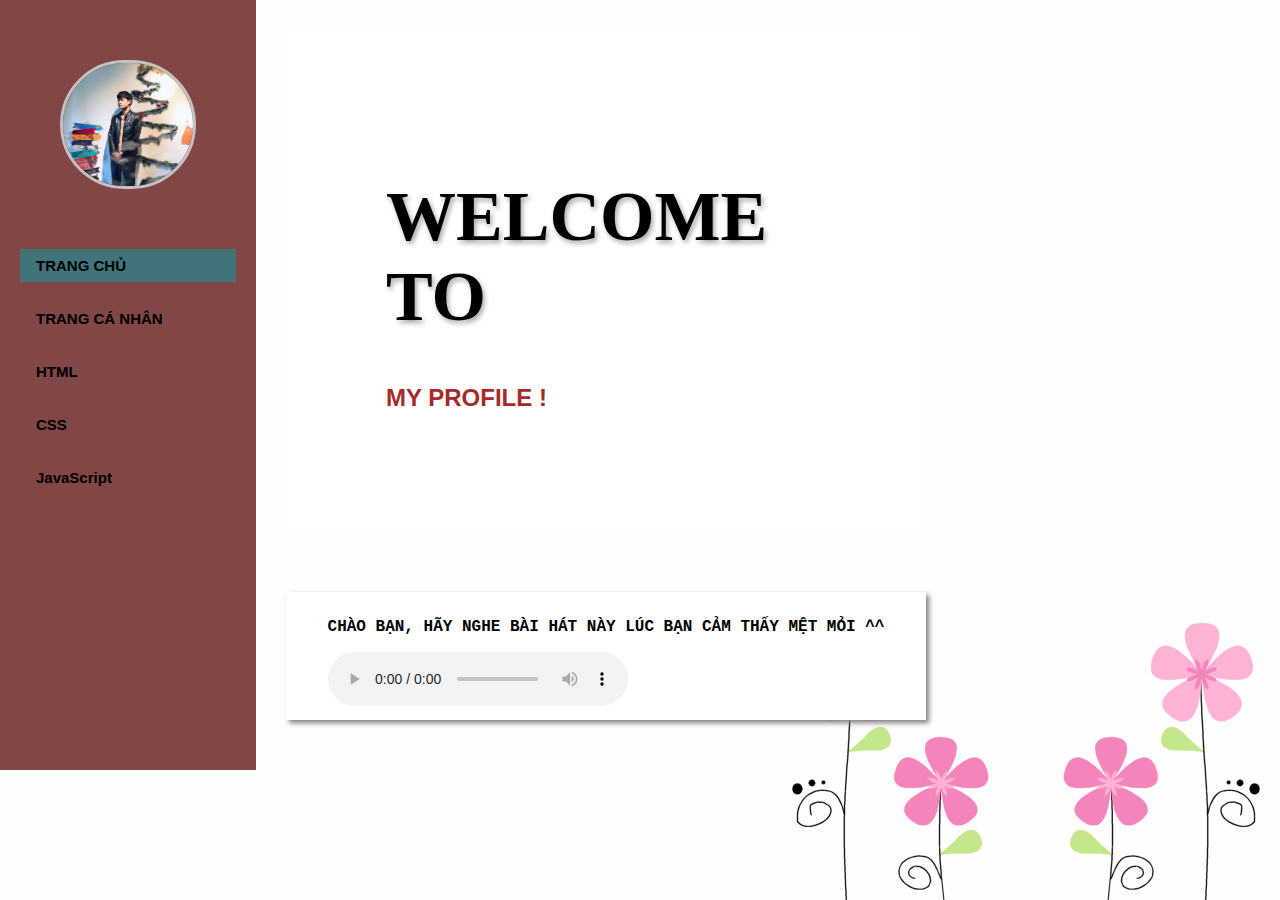
<file: index.html>
<!DOCTYPE html>
<html lang="en">
<head>
    <meta charset="UTF-8">
    <meta http-equiv="X-UA-Compatible" content="IE=edge">
    <meta name="viewport" content="width=device-width, initial-scale=1.0">
    <title>Document</title>
    <link rel="stylesheet" href="index_css.css">
</head>
<body>
    <div id="left">
        <div id="mid" style=" width: 100%; padding:50px;">
            <img id="img1" src="addd.jpg" alt="ảnh đại diện">
        </div>

        <div>
            <ul style="width :100%">
                <div style="width:100%; padding: 10px;"> 
                    <li><a style="background-color: #41737a;" href="index.html">TRANG CHỦ</a></li>
                </div>
                <div style="width:100%; padding: 10px;">
                    <li><a href="info.html">TRANG CÁ NHÂN</a></li>
                </div>
                <div style="width:100%; padding: 10px;">
                    <li><a href="html.html">HTML</a></li>
                </div>

                <div style="width:100%; padding: 10px;">
                    <li><a href="css.html">CSS</a></li>
                </div>
                <div style="width:100%; padding: 10px;">
                    <li><a href="js.html">JavaScript</a></li>
                </div>
            </ul>
        </div>
    </div>
    <!-- CHỮ -->
    
  
    <div style=" width: 50%; margin:30px; padding:100px ; float:left ; background-color:rgb(255, 255, 255)">
        <h1 style="color:rgb(0, 0, 0)" >WELCOME TO </h1>
        <h2 style="color: brown;font-family:'Trebuchet MS', 'Lucida Sans Unicode', 'Lucida Grande', 'Lucida Sans', Arial, sans-serif;">MY PROFILE !</h2>
    </div>

    <div style=" display:flex; width: 50%; margin: 30px; padding:10px ; float:left ; background-color:rgb(255, 255, 255) ; box-shadow: 3px 3px 5px gray; ">
        
        <div style="margin: auto ; ">
            <p>CHÀO BẠN, HÃY NGHE BÀI HÁT NÀY LÚC BẠN CẢM THẤY MỆT MỎI ^^</p>
            <audio controls autoplay>
                <source src="https://tainhac123.com/listen/kiss-the-rain-yiruma.tBaDwawbUV.html" type="audio/mpeg">
            </audio>
        </div>
    </div>
</body>
</html>
</file>
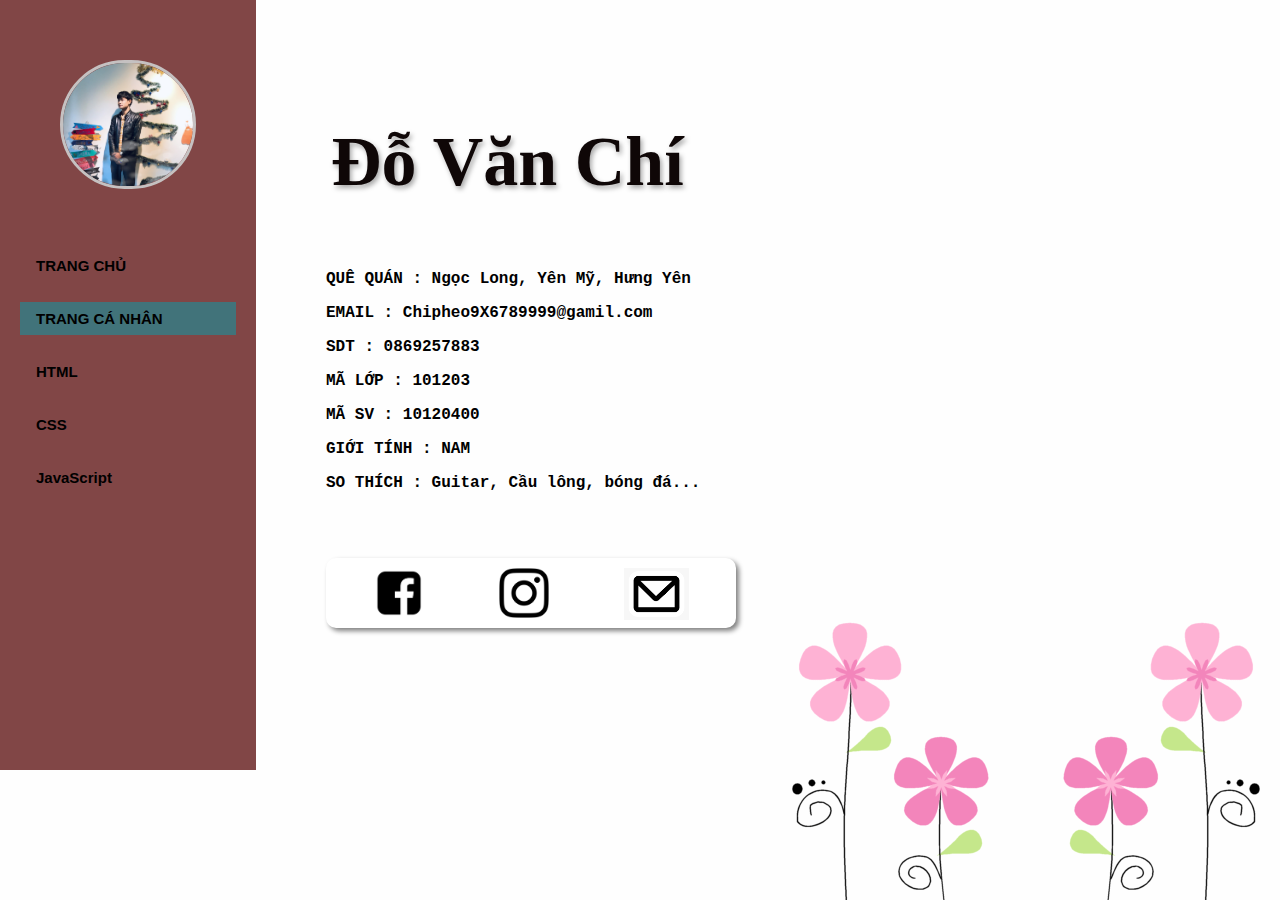
<file: info.html>
<!DOCTYPE html>
<html lang="en">
<head>
    <meta charset="UTF-8">
    <meta http-equiv="X-UA-Compatible" content="IE=edge">
    <meta name="viewport" content="width=device-width, initial-scale=1.0">
    <title>Document</title>
    <link rel="stylesheet" href="index_css.css">
</head>
<body>
    <div>
        <div id="left">
            <div id="mid" style=" width: 100%; padding:50px;">
                <img id="img1" src="addd.jpg" alt="ảnh đại diện">
            </div>

            <div>
                <ul style="width :100%">
                    <div style="width:100%; padding: 10px;"> 
                        <li><a href="index.html">TRANG CHỦ</a></li>
                    </div>
                    <div style="width:100%; padding: 10px;">
                        <li><a style="background-color: #41737a;" href="info.html">TRANG CÁ NHÂN</a></li>
                    </div>
                    <div style="width:100%; padding: 10px;">
                        <li><a href="html.html">HTML</a></li>
                    </div>
    
                    <div style="width:100%; padding: 10px;">
                        <li><a href="css.html">CSS</a></li>
                    </div>
                    <div style="width:100%; padding: 10px;">
                        <li><a href="js.html">JavaScript</a></li>
                    </div>
                </ul>
            </div>
        </div>
        <div style="width:75%; float: left; padding: 70px;">
            <div style="padding: 5px;">
                <h1>Đỗ Văn Chí</h1>
            </div>
            <div>
                <p id="p2">QUÊ QUÁN : Ngọc Long, Yên Mỹ, Hưng Yên </p>

                <p id="p2">EMAIL : Chipheo9X6789999@gamil.com </p>

                <p id="p2">SDT : 0869257883 </p>

                <p id="p2">MÃ LỚP : 101203 </p>

                <p id="p2">MÃ SV : 10120400 </p>

                <p id="p2">GIỚI TÍNH : NAM </p>

                <p id="p2">SO THÍCH : Guitar, Cầu lông, bóng đá... </p>
            </div>
            <div style="width:100%; height:50px"> </div>
             <!-- LOGO -->
            <div id="logo">
                <div id="logo_con">
                    <a href="https://www.facebook.com/chi.chuot.148"> <img width="50px" src="face.png" alt="facebook"></a>
                </div>
                
                <div id="logo_con">
                    <a href="https://www.instagram.com/dovanchi1204/"> <img width="50px" src="inta.png" alt="intagam"></a>
                </div>

                <div id="logo_con">
                    <a href="mailto:chipheo9x6789999@gmail.com"> <img width="65px" src="email1.png" alt="email"></a>
                </div>
            </div>
        </div>
    </div>
</body>
</html>
</file>
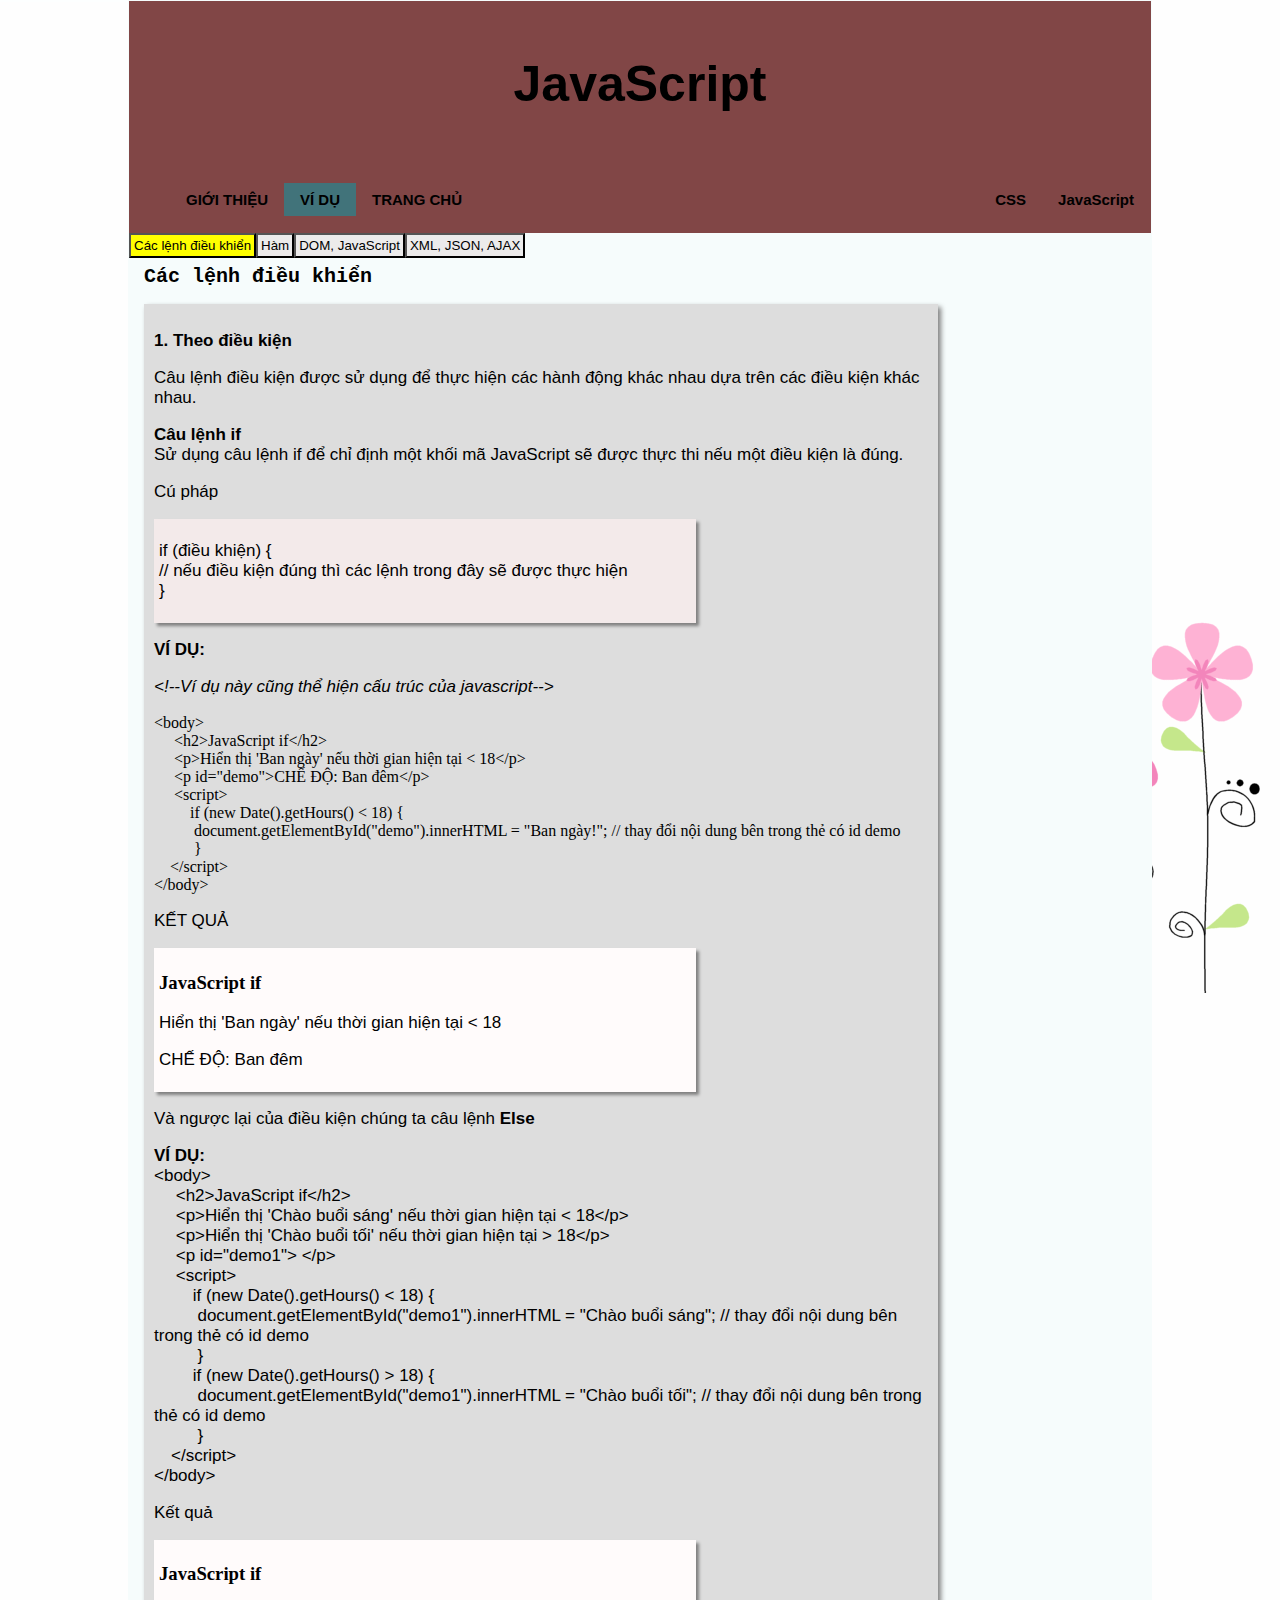
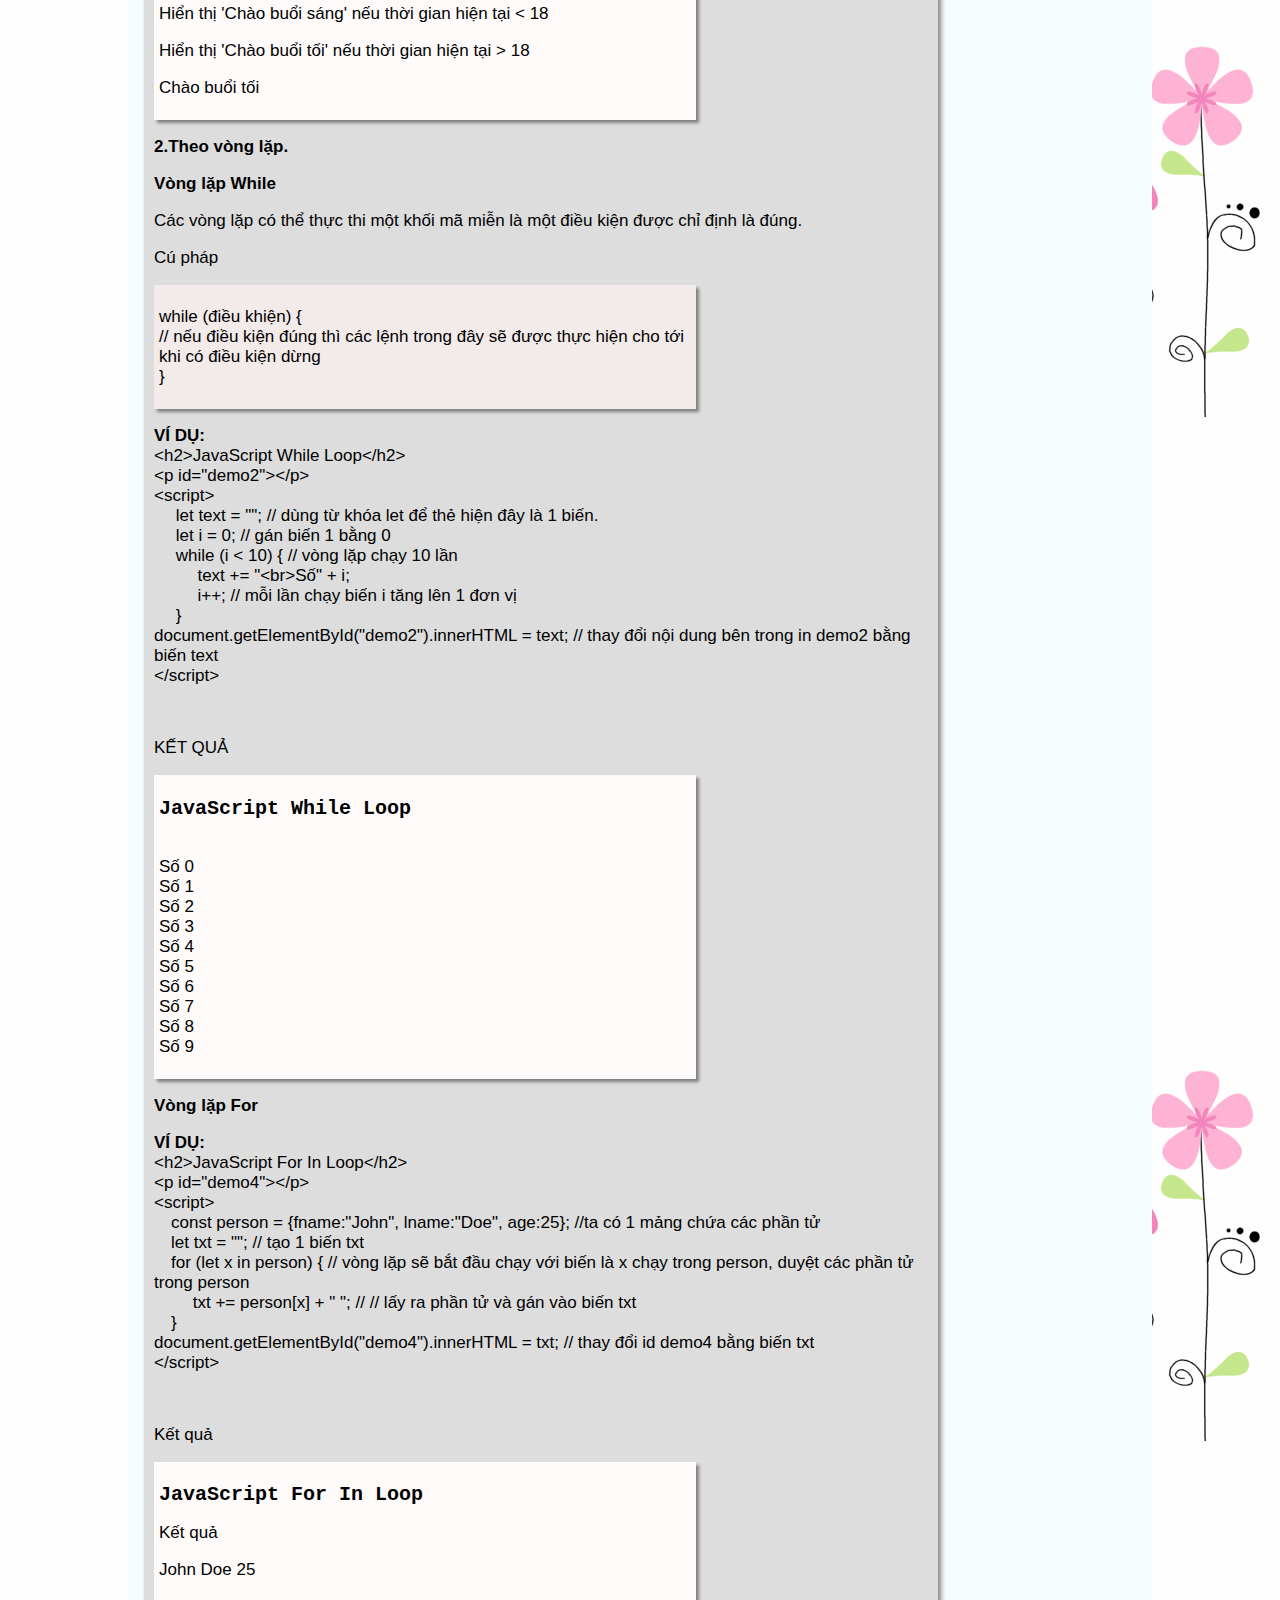
<file: js_the.html>
<!DOCTYPE html>
<html lang="en">
<head>
    <meta charset="UTF-8">
    <meta http-equiv="X-UA-Compatible" content="IE=edge">
    <meta name="viewport" content="width=device-width, initial-scale=1.0">
    <title>Document</title>
    <link rel="stylesheet" href="html_css.css">
<body>
    
    <div id="left">
     
    </div>
    <!--Thân-->
    <div id="mid">
        <div>
            <div id="head">
                <h1 style="font-family: Verdana, Geneva, Tahoma, sans-serif; font-size: 50px;">JavaScript</h1>
            </div>
            <div id="dh">
                <ul>
                    <li><a href="js.html">GIỚI THIỆU</a></li>
                    <li><a style="background-color: #41737a;" href="js_the.html">VÍ DỤ</a></li>
                    <li><a href="index.html">TRANG CHỦ</a></li>

                    
                    <li style="float: right;"><a href="html.html">JavaScript</a></li>
                    <li style="float: right;"><a href="css.html">CSS</a></li>
                </ul>
            </div>
        </div>
        <!--Điều hướng-->
        <div style="float: left;">
            <input style="background-color: yellow; padding:3px;" type="button" id="btn2" value="Các lệnh điều khiển"/>
        </div>
        <div style="float: left;">
            <input style="background-color: rgb(236, 235, 235);padding:3px;" type="button" id="btn3" value="Hàm"/>
        </div>
        <div style="float: left;">
            <input style="background-color: rgb(236, 235, 235);padding:3px;" type="button" id="btn4" value="DOM, JavaScript"/>
        </div>
        <div style="float: left;">
            <input style="background-color: rgb(236, 235, 235);padding:3px;" type="button" id="btn5" value="XML, JSON, AJAX"/>
        </div>
        <!--Thân-->
        <div id="type_loop" style="padding: 15px; display:block;">
            <h2>Các lệnh điều khiển</h2>
            <div style="width: 80%; background-color: rgb(221, 221, 221); padding:10px ; box-shadow: 3px 3px 5px grey; ">
                <div>
                    <p><b>1. Theo điều kiện</b> </p>

                    <p>Câu lệnh điều kiện được sử dụng để thực hiện các hành động khác nhau dựa trên các điều kiện khác nhau.</p>
                    <p> <b>Câu lệnh if</b>  <br>
                    Sử dụng câu lệnh if để chỉ định một khối mã JavaScript sẽ được thực thi nếu một điều kiện là đúng.</p>
                    <p> Cú pháp </p>
                    <div style="width:70% ; box-shadow:3px 3px 3px grey; padding:5px; background-color:rgb(243, 234, 234)">
                        <p>if (điều khiện) { <br>
                            //  nếu điều kiện đúng thì các lệnh trong đây sẽ được thực hiện <br>
                          } </p>
                    </div>

                    <p> <b>VÍ DỤ:</b><br>
                        <p style="font-style: italic;">&lt;!--Ví dụ này cũng thể hiện cấu trúc của javascript--&gt;</p> 
                        &lt;body&gt; <br>
                        &emsp;    &lt;h2&gt;JavaScript if&lt;/h2&gt; <br>

                        &emsp;    &lt;p&gt;Hiển thị 'Ban ngày' nếu thời gian hiện tại &lt; 18&lt;/p&gt; <br>

                        &emsp;    &lt;p id="demo"&gt;CHẾ ĐỘ: Ban đêm&lt;/p&gt; <br>

                        &emsp;    &lt;script&gt; <br>
                        &emsp;    &emsp;if (new Date().getHours() &lt; 18) { <br>
                            &emsp;   &emsp; document.getElementById("demo").innerHTML = "Ban ngày!"; // thay đổi nội dung bên trong thẻ có id demo <br>
                            &emsp;   &emsp; } <br>
                            &emsp;&lt;/script&gt; <br>
                        &lt;/body&gt; <br>
                    </p> 
                    <p>KẾT QUẢ</p>
                    <div style="width:70% ; box-shadow:3px 3px 3px grey; padding:5px;background-color:rgb(255, 251, 251)">
                        <h3>JavaScript if</h3>
                        <p>Hiển thị 'Ban ngày' nếu thời gian hiện tại < 18</p>
                        <p id="demo">CHẾ ĐỘ: Ban đêm</p>
                        <script>
                        if (new Date().getHours() < 18) {
                        document.getElementById("demo").innerHTML = "CHẾ ĐỘ: Ban ngày";
                        }
                        </script>
                    </div>
                    <p>Và ngược lại của điều kiện chúng ta câu lệnh <b>Else</b></p>
                    <p><b>VÍ DỤ:</b> <br>
                        &lt;body&gt; <br>
                        &emsp;    &lt;h2&gt;JavaScript if&lt;/h2&gt; <br>

                        &emsp;    &lt;p&gt;Hiển thị 'Chào buổi sáng' nếu thời gian hiện tại &lt; 18&lt;/p&gt; <br>
                        &emsp;    &lt;p&gt;Hiển thị 'Chào buổi tối' nếu thời gian hiện tại &gt; 18&lt;/p&gt; <br>

                        &emsp;    &lt;p id="demo1"&gt; &lt;/p&gt; <br>

                        &emsp;    &lt;script&gt; <br>
                        &emsp;    &emsp;if (new Date().getHours() &lt; 18) { <br>
                            &emsp;   &emsp; document.getElementById("demo1").innerHTML = "Chào buổi sáng"; // thay đổi nội dung bên trong thẻ có id demo <br>
                            &emsp;   &emsp; } <br>
                            &emsp;    &emsp;if (new Date().getHours() &gt; 18) { <br>
                                &emsp;   &emsp; document.getElementById("demo1").innerHTML = "Chào buổi tối"; // thay đổi nội dung bên trong thẻ có id demo <br>
                                &emsp;   &emsp; } <br>
                            &emsp;&lt;/script&gt; <br>
                        &lt;/body&gt; <br>
                        <p>Kết quả</p>
                    <div style="width:70% ; box-shadow:3px 3px 3px grey; padding:5px; background-color:rgb(255, 251, 251)">
                        <h3>JavaScript if</h3>
                        <p>Hiển thị 'Chào buổi sáng' nếu thời gian hiện tại < 18</p>
                        <p>Hiển thị 'Chào buổi tối' nếu thời gian hiện tại > 18</p>
                        <p id="demo1"></p>
                        <script>
                        if (new Date().getHours() < 18) {
                        document.getElementById("demo1").innerHTML = "Chào buổi sáng";
                        }
                        else{
                            document.getElementById("demo1").innerHTML = "Chào buổi tối";
                        }
                        </script>
                    </div>
                </div>



                <div>
                    <p> <b>2.Theo vòng lặp.</b> </p>
                    <p><b>Vòng lặp While</b> </p>
                    <p>Các vòng lặp có thể thực thi một khối mã miễn là một điều kiện được chỉ định là đúng.</p>
                    <p>Cú pháp</p>
                    <div style="width:70% ; box-shadow:3px 3px 3px grey; padding:5px; background-color:rgb(243, 234, 234)">
                        <p>while (điều khiện) { <br>
                            //  nếu điều kiện đúng thì các lệnh trong đây sẽ được thực hiện cho tới khi có điều kiện dừng <br>
                          } </p>
                    </div>

                    <p><b>VÍ DỤ:</b> <br>
                        &lt;h2&gt;JavaScript While Loop&lt;/h2&gt; <br>

                        &lt;p id="demo2"&gt;&lt;/p&gt; <br>
                        
                        &lt;script&gt; <br>
                        &emsp;  let text = "";  // dùng từ khóa let để thẻ hiện đây là 1 biến. <br>
                        &emsp;  let i = 0;  // gán biến 1 bằng 0 <br>
                        &emsp;   while (i &lt; 10) { // vòng lặp chạy 10 lần <br>
                            &emsp; &emsp;  text += "&lt;br&gt;Số" + i; <br>
                            &emsp; &emsp;  i++;  // mỗi lần chạy biến i tăng lên 1 đơn vị <br>
                            &emsp;  } <br>
                        document.getElementById("demo2").innerHTML = text; // thay đổi nội dung bên trong in demo2 bằng biến text<br>
                        &lt;/script&gt; <br>
                    </p>
                    <br>
                    <p>KẾT QUẢ</p>
                    <div style="width:70% ; box-shadow:3px 3px 3px grey; padding:5px;background-color:rgb(255, 251, 251)">
                        <h2>JavaScript While Loop</h2>

                        <p id="demo2"></p>

                        <script>
                        let text = "";
                        let i = 0;
                        while (i < 10) {
                        text += "<br>Số " + i;
                        i++;
                        }
                        document.getElementById("demo2").innerHTML = text;
                        </script>

                    </div>

                    <p><b>Vòng lặp For</b></p>
                    <p><b>VÍ DỤ:</b> <br>
                        &lt;h2&gt;JavaScript For In Loop&lt;/h2&gt;  <br>
                        &lt;p id="demo4"&gt;&lt;/p&gt; <br>

                        &lt;script&gt; <br> 
                        &emsp;const person = {fname:"John", lname:"Doe", age:25}; //ta có 1 mảng chứa các phần tử <br>

                        &emsp;let txt = ""; // tạo 1 biến txt <br>
                        &emsp;for (let x in person) { // vòng lặp sẽ bắt đầu chạy với biến là x chạy trong person, duyệt các phần tử trong person <br>
                            &emsp; &emsp;txt += person[x] + " "; // // lấy ra phần tử và gán vào biến txt <br>
                            &emsp;} <br>

                        document.getElementById("demo4").innerHTML = txt; // thay đổi id demo4 bằng biến txt <br>
                        &lt;/script&gt; <br>
                    </p>
                    <br>
                    <p>Kết quả</p>
                    <div style="width:70% ; box-shadow:3px 3px 3px grey; padding:5px; background-color:rgb(255, 251, 251)">
                        <h2>JavaScript For In Loop</h2>
                        <p>Kết quả</p>
                        <p id="demo4"></p>

                        <script>
                        const person = {fname:"John", lname:"Doe", age:25}; 

                        let txt = "";
                        for (let x in person) {
                        txt += person[x] + " ";
                        }

                        document.getElementById("demo4").innerHTML = txt;
                        </script>

                    </div>

                    
                </div>
                
            </div>   
        </div>
        <!---->
        
        <div id="type_ham" style="padding: 15px; display:none;">

            <h2>Hàm và cách sử dụng hàm</h2>

            <div style="width: 80%; background-color: rgb(221, 221, 221); padding:10px ; box-shadow: 3px 3px 5px grey; ">
                <div>
                    <p><b>1. Hàm</b></p>
                    <p>Hàm JavaScript là một khối mã được thiết kế để thực hiện một tác vụ cụ thể. <br>

                        Một hàm JavaScript được thực thi khi "cái gì đó" gọi nó (gọi nó).
                        
                        </p>
                    <p>Cáu trúc: <br>
                        <b>function </b> 'tên hàm do người dùng đặt'('tham số truyền vào1','tham số truyền vào 2',...){ <br>
                            // thực hiện khi hàm được gọi đến <br>
                        }
                    </p>
                    <p> <b>VÍ DỤ:</b> <br>
                        &lt;h2&gt;JavaScript Functions&lt;/h2&gt;  <br>

                        &lt;p&gt;Đây là ví dụ về hàm , hàm sẽ thực hiện phép tính của 2 tham số truyền vào là p1,p2&lt;/p&gt; <br>

                        &lt;p id="demo"&gt;&lt;/p&gt; <br>

                        &lt;script&gt; <br>
                        &emsp;function myFunction(p1, p2) { // hàm, có 2 tham số truyền vào <br>
                            &emsp;&emsp; return p1 * p2; // hàm trả về kết quả p1*p2  <br>
                            &emsp; } <br>
                            &emsp; document.getElementById("demo").innerHTML = myFunction(4, 3); // thay thế id demo5  bằng kết quả của hàm và hiển thị <br>
                        &lt;/script&gt;

                    </p> 
                    <div style="width:70% ; box-shadow:3px 3px 3px grey; padding:5px; background-color:rgb(255, 251, 251)">
                        <h3>JavaScript Functions</h3>

                        <p>Đây là 1 ví dụ về hàm , hàm sẽ thực hiện phép tính của 2 tham số truyền vào là p1=4,p2=3</p>

                        <p id="demo5"></p>

                        <script>
                        function myFunction(p1, p2) {
                        return p1 * p2;
                        }
                        document.getElementById("demo5").innerHTML = myFunction(4, 3);
                        </script>

                    </div>
                </div>
            </div>
        </div>

        <!---->
        <div id="type_dom" style="padding: 15px; display:none;">
            <h2>Đối tượng DOM , Javascript</h2>
            <div style="width: 80%; background-color: rgb(221, 221, 221); padding:10px ; box-shadow: 3px 3px 5px grey; ">
                <div>
                    <p> <b> 1.DOM là gì?</b></p>
                    <p>Với HTML DOM, JavaScript có thể truy cập và thay đổi tất cả các phần tử của tài liệu HTML.</p>
                    <p>DOM là tiêu chuẩn W3C (World Wide Web Consortium). <br>
                        <br>
                        DOM xác định một tiêu chuẩn để truy cập tài liệu: <br> <br>
                        
                        "Mô hình đối tượng tài liệu W3C (DOM) là một nền tảng và giao diện ngôn ngữ trung lập cho phép các chương trình và tập lệnh truy cập động và cập nhật nội dung, cấu trúc và kiểu của tài liệu."
                        
                        <br>
                        Chuẩn DOM W3C được chia thành 3 phần khác nhau:
                        <br>
                        <br>
                        Core DOM - mô hình tiêu chuẩn cho tất cả các loại tài liệu <br>

                        DOM XML - mô hình tiêu chuẩn cho các tài liệu XML <br>
                        HTML DOM - mô hình tiêu chuẩn cho các tài liệu HTML <br>
                    </p>
                    <p><b>Các phương thức hay dùng</b></p>
                    <p><b>Phương thức getElementById</b> </p>
                   <p>Cách phổ biến nhất để truy cập một phần tử HTML là sử dụng idphần tử đó. <br>

                    Trong ví dụ trên, getElementByIdphương pháp được sử dụng id="demo"để tìm phần tử. <br></p> 
                    <p><b>Thuộc tính bên trongHTML</b></p>
                    <p>Cách dễ nhất để lấy nội dung của một phần tử là sử dụng thuộc innerHTMLtính. <br>

                        Các innerHTMLtài sản là hữu ích để nhận hoặc thay thế nội dung của các phần tử HTML. <br>
                         
                        Các innerHTMLbất động sản có thể được sử dụng để có được hoặc thay đổi bất kỳ phần tử HTML, bao gồm &lt;html&gt; và &lt;body&gt;.</p>
                    

                    <p> <b>VÍ DỤ:</b> <br>
                        <p>Ví dụ đơn giản về phương thức và thuộc tính</p>
                        &lt;body&gt; <br>

                        &emsp;    &lt;p id="demo"&gt;&lt;/p&gt; <br>
                            
                            &lt;script&gt; <br>
                            &emsp;  document.getElementById("demo").innerHTML = "Hello World!"; <br>
                            &lt;/script&gt; <br>
                            
                        &lt;/body&gt; <br>
                        <p>chúng ta dùng phương thức document.getElementById("TÊN ID") sau đó dùng thuộc tính .innerHTML để thay đổi nội dung của id đó</p>
                        </p> 
                        <p>Kết quả</p>
                    <div style="width:70% ; box-shadow:3px 3px 3px grey; padding:5px; background-color:rgb(255, 251, 251)">
                        
                        <p id="dem"></p>

                        <script>
                            document.getElementById("dem").innerHTML = "Hello World!";
                        </script>
                    </div>
                    <p>
                        Bạn có thể xem thêm tài liệu về DOM các phương thức và thuộc tính tại : <a href="https://www.w3schools.com/js/js_htmldom_document.asp">w3schools.com</a>
                    </p>
                </div>
            </div>
        </div>

        <!---->
        <div id="type_json" style="padding: 15px; display:none;">
            <h2>Giới thiệu về XNL, JSON, AJAX</h2>
            <div style="width: 80%; background-color: rgb(221, 221, 221); padding:10px ; box-shadow: 3px 3px 5px grey; ">
                <div>
                    <div>

                        <div>
                            <p><b>1. AJAX là gì ?</b> </p>
                            <p>
                                AJAX = A J avaScript A nd X ML đồng bộ . <br>
                                <br>
    
                                AJAX không phải là một ngôn ngữ lập trình. <br> <br>
    
                                AJAX chỉ sử dụng kết hợp: <br> <br>
    
                               <b>XMLHttpRequestĐối</b> tượng tích hợp trong trình duyệt (để yêu cầu dữ liệu từ máy chủ web) <br>
                                JavaScript và HTML DOM (để hiển thị hoặc sử dụng dữ liệu) <br>
                                AJAX là một cái tên gây hiểu lầm. Các ứng dụng AJAX có thể sử dụng XML để vận chuyển dữ liệu, nhưng việc vận chuyển dữ liệu dưới dạng văn bản thuần túy hoặc văn bản JSON cũng phổ biến như nhau. <br> <br>
    
                                AJAX cho phép các trang web được cập nhật không đồng bộ bằng cách trao đổi dữ liệu với một máy chủ web phía sau hậu trường. Điều này có nghĩa là có thể cập nhật các phần của trang web mà không cần tải lại toàn bộ trang.
                            </p>
    
                            <p><b>Đối tượng XMLHttpRequest</b></p>
    
                                <p>Tạo một đối tượng XMLHttpRequest <br>
                                    Tất cả các trình duyệt hiện đại (Chrome, Firefox, IE, Edge, Safari, Opera) đều có một XMLHttpRequestđối tượng tích hợp sẵn. <br>
            
                                    Cú pháp để tạo một XMLHttpRequestđối tượng: <br></p>
                            
                            <div style="background-color: aliceblue; padding:3px ; width:50%;">
                                    <p>variable = new XMLHttpRequest();</p>
                            </div>
    
                            <p>
                                Xác định một chức năng gọi lại
                                Hàm gọi lại là một hàm được truyền dưới dạng tham số cho một hàm khác.
    
                                Trong trường hợp này, hàm gọi lại phải chứa mã để thực thi khi phản hồi sẵn sàng.
                                
                                <div style="background-color: aliceblue; padding:3px ; width:50%;">
                                    <p>xhttp.onload = function() { <br>
                                        //Nội dung thực hiện khi hàm chạy <br>
    
                                        }</p>
                            </div>
                            <p>Gửi yêu cầu
                                Để gửi yêu cầu đến máy chủ, bạn có thể sử dụng phương thức open () và send () của XMLHttpRequestđối tượng:
                                
                                <div style="background-color: aliceblue; padding:3px ; width:50%;">
                                    <p>xhttp.open("GET", "ajax_info.txt"); <br>
                                        xhttp.send();</p>
                            </div>
                            </p>
                            
    
    
    
    
                            <p><b>VÍ DỤ:</b> <br>
                                &lt;h2&gt;The XMLHttpRequest Object&lt;/h2&gt; <br>
    
                                &lt;div id="demo7"&gt; <br>
                                &emsp;  &lt;p&gt;Let AJAX change this text.&lt;/p&gt; <br>
                                &emsp;  &lt;button type="button" onclick="loadDoc()"&gt;Change Content&lt;/button&gt; <br>
                                &lt;/div&gt; <br>
    
                                &lt;script&gt; <br>
                                &emsp;  function loadDoc() { <br>
                                    &emsp; const xhttp = new XMLHttpRequest(); <br>
                                    &emsp;  xhttp.onload = function() { <br>
                                        &emsp;     &emsp;     document.getElementById("demo7").innerHTML = this.responseText; <br>
                                        &emsp;  } <br>
                                        &emsp;  xhttp.open("GET", "ajax_info.txt"); <br>
                                        &emsp;  xhttp.send(); <br>
                                        &emsp;  } <br>
                                &lt;/script&gt;
                            </p>
                            <p>Kết quả</p>
                            <div style="width:70% ; box-shadow:3px 3px 3px grey; padding:5px;background-color:rgb(255, 251, 251)">
                                <h2>The XMLHttpRequest Object</h2>
    
                                <div id="demo7">
                                    <p>Let AJAX change this text.</p>
                                    <button type="button" onclick="loadDoc()">Change Content</button>
                                    </div>
    
                                    <script>
                                    function loadDoc() {
                                    const xhttp = new XMLHttpRequest();
                                    xhttp.onload = function() {
                                        document.getElementById("demo7").innerHTML = this.responseText;
                                    }
                                    xhttp.open("GET", "ajax_info.txt");
                                    xhttp.send();
                                    }
                                    </script>
                                </div>
                        </div>
    
    
                        <p> <b>2. JSON là gì?</b> </p>
                        <p>JSON là viết tắt của <b>J</b>  ava <b>S</b> cript <b>O</b> bject <b>N</b> otation <br>

                            JSON là một định dạng văn bản để lưu trữ và vận chuyển dữ liệu <br>
                            
                            JSON là "tự mô tả" và dễ hiểu</p>
                        <p><b>VÍ DỤ:</b> <br>
                            Ví dụ về JSON <br>
                            Ví dụ này là một chuỗi JSON: <br>
                            '{"ten":"Chí", "tuoi":24, "lop":"101203"}' <br> <br>

                            Nó định nghĩa một đối tượng có 3 thuộc tính: <br>

                            Tên <br>
                            Tuổi <br>
                            Lơp <br>

                            <br>
                            Mỗi thuộc tính có một giá trị.b

                            Nếu bạn phân tích cú pháp chuỗi JSON bằng chương trình JavaScript, bạn có thể truy cập dữ liệu dưới dạng một đối tượng:
                            <p>Ta sẽ lấy được các đối tượng trong Json qua các biến trong JavaScript bằng cách</p>
                            <p>
                                let personName = obj.ten; <br>
                                let personAge = obj.tuoi; <br>
                            </p>
                            
                        </p>
                        <p> <b>Tại sao sử dụng JSON?</b>  <br>
                            Định dạng JSON về mặt cú pháp tương tự như mã để tạo các đối tượng JavaScript. Do đó, một chương trình JavaScript có thể dễ dàng chuyển đổi dữ liệu JSON thành các đối tượng JavaScript. <br>
                             <br>
                            Vì định dạng chỉ là văn bản nên dữ liệu JSON có thể dễ dàng được gửi giữa các máy tính và được sử dụng bởi bất kỳ ngôn ngữ lập trình nào. <br>
                             <br>
                            JavaScript có một chức năng tích hợp để chuyển đổi các chuỗi JSON thành các đối tượng JavaScript: <br>
                             <br>
                            JSON.parse() <br>
                    
                            JavaScript cũng có một hàm tích hợp để chuyển đổi một đối tượng thành một chuỗi JSON: <br>
                            <br>
                            JSON.stringify() <br>
                            
                            Bạn có thể nhận văn bản thuần túy từ máy chủ và sử dụng nó như một đối tượng JavaScript. <br>
                            
                            Bạn có thể gửi một đối tượng JavaScript đến máy chủ ở định dạng văn bản thuần túy. <br>
                            
                            Bạn có thể làm việc với dữ liệu dưới dạng các đối tượng JavaScript mà không cần phân tích cú pháp và dịch phức tạp.</p>
                    </div>
                    

                    <h2>3. XML là gì ?</h2>
                    <p><b>XML</b> là từ viết tắt của từ Extensible Markup Language là ngôn ngữ đánh dấu mở rộng.
                      <b>XML</b>  có chức năng truyền dữ liệu và mô tả nhiều loại dữ liệu khác nhau. 
                         Tác dụng chính của XML là đơn giản hóa việc chia sẻ dữ liệu giữa các nền tảng và các hệ thống được kết nối thông qua mạng Internet. <br>
                         <br>

                         <b>XML</b> dùng để cấu trúc, lưu trữ và trong trao đổi dữ liệu giữa các ứng dụng và lưu trữ dữ liệu.
                         Ví dụ khi ta xây dựng một ứng dụng bằng Php và một ứng dụng bằng Java thì hai ngôn ngữ này không thể hiểu nhau, vì vậy ta sẽ sử dụng XML để trao đổi dữ liệu.
                          Chính vì vậy, XML có tác dụng rất lớn trong việc chia sẻ, trao đổi dữ liệu giữa các hệ thống.</p>
                    <p> <b>Ưu và nhược điểm của XML</b> <br>
                        <b>1. Ưu điểm của XML</b>  <br>
                        Ưu điểm lớn nhất của XML là sự độc lập. XML được sử dụng để mô tả dữ liệu dưới dạng text, nên hầu hết các phần mềm hay các chương trình bình thường đều có thể đọc được chúng.
                        
                        XML có thể đọc và phân tích nguồn dữ liệu khá dễ dàng nên nó được sử dụng với mục đích chính là trao đổi dữ liệu giữa các chương trình, các hệ thống khác nhau. XML được sử dụng cho Remote Procedure Calls nhằm phục vụ cho các dịch vụ của website.
                        <br> <br>
                        <b>2. Nhược điểm của XML</b>  <br>
                        Tỷ lệ sai sót khi sử dụng XML để truyền dữ liệu khoảng từ 5-7%. Con số này tuy không quá cao, nhưng trên thực tế, người ta vẫn cần cân nhắc trước khi sử dụng nó để trao đổi thông tin.</p>
                </div>
    </div>
    <script language="javascript">
        document.getElementById("btn2").onclick = function () {
            document.getElementById("type_loop").style.display = 'block';
            document.getElementById("type_ham").style.display = 'none';
            document.getElementById("type_dom").style.display = 'none';
            document.getElementById("type_json").style.display = 'none';
            

            document.getElementById("btn2").style.background = 'yellow';
            document.getElementById("btn3").style.background = 'white';
            document.getElementById("btn4").style.background = 'white';
            document.getElementById("btn5").style.background = 'white';
            

            

        };
        document.getElementById("btn3").onclick = function () {
            document.getElementById("type_loop").style.display = 'none';
            document.getElementById("type_ham").style.display = 'block';
            document.getElementById("type_dom").style.display = 'none';
            document.getElementById("type_json").style.display = 'none';
            

            document.getElementById("btn2").style.background = 'white';
            document.getElementById("btn3").style.background = 'yellow';
            document.getElementById("btn4").style.background = 'white';
            document.getElementById("btn5").style.background = 'white';


        };
        document.getElementById("btn4").onclick = function () {
            document.getElementById("type_loop").style.display = 'none';
            document.getElementById("type_ham").style.display = 'none';
            document.getElementById("type_dom").style.display = 'block';
            document.getElementById("type_json").style.display = 'none';
            

            document.getElementById("btn2").style.background = 'white';
            document.getElementById("btn3").style.background = 'white';
            document.getElementById("btn4").style.background = 'yellow';
            document.getElementById("btn5").style.background = 'white';


        };
        document.getElementById("btn5").onclick = function () {
            document.getElementById("type_loop").style.display = 'none';
            document.getElementById("type_ham").style.display = 'none';
            document.getElementById("type_dom").style.display = 'none';
            document.getElementById("type_json").style.display = 'block';
            

            document.getElementById("btn2").style.background = 'white';
            document.getElementById("btn3").style.background = 'white';
            document.getElementById("btn4").style.background = 'white';
            document.getElementById("btn5").style.background = 'yellow';


        };
    </script>

</body>
</html>
</file>
<file: index_css.css>
@charset "UTF-8";
body {
  margin: 0 auto;
  background-image: url(hinh-nen-trang-hoa-dep_104327165.gif);
}

* {
  -webkit-box-sizing: border-box;
          box-sizing: border-box;
}

#head1 {
  background-color: #aca9a9;
  color: black;
  text-align: center;
}

#gt {
  background-color: #aca9a9;
  color: black;
}

#mid {
  display: -webkit-box;
  display: -ms-flexbox;
  display: flex;
  /* Canh giữa bằng flex */
  -webkit-box-pack: center;
      -ms-flex-pack: center;
          justify-content: center;
  -webkit-box-align: center;
      -ms-flex-align: center;
          align-items: center;
}

p {
  color: black;
  font-weight: bold;
  font-family: 'Courier New', Courier, monospace;
}

#img1 {
  border-radius: 150px;
  width: 100%;
  border: 3px solid #c5c1c1;
}

a {
  text-decoration: none;
}

h1 {
  font-size: 70px;
  text-shadow: 2px 3px 5px #a7a7a7;
  color: #0f0707;
}

ul {
  list-style-type: none;
  margin: 0;
  padding: 0;
  width: 150px;
  background-color: #814646;
}

li a {
  display: block;
  color: rgb(0, 0, 0);
  font-weight: bold;
  font-size: 15px;
  font-family: Verdana, Geneva, Tahoma, sans-serif;
  padding: 8px 16px;
  text-decoration: none;
}

li a:hover {
  background-color: #41737a;
  color: black;
}

#logo {
  background-color: white;
  height: 70px;
  width: 50%;
  padding: 10px;
  border-radius: 10px;
  -webkit-box-shadow: 3px 3px 5px gray;
          box-shadow: 3px 3px 5px gray;
  display: -webkit-box;
  display: -ms-flexbox;
  display: flex;
}

#logo_con {
  margin: auto;
}

#left {
  width: 20%;
  height: 770px;
  background-color: #814646;
  padding: 10px;
  float: left;
}

.html1 {
  width: 80%;
  background-color: blueviolet;
  display: -webkit-box;
  display: -ms-flexbox;
  display: flex;
}

#html2 {
  text-align: center;
  margin: auto;
}
/*# sourceMappingURL=btl.css.map */
</file>
<file: html_css.css>
body {
    margin: 0 auto;
    background-image: url(hinh-nen-trang-hoa-dep_104327165.gif);
}
  
*{
    -webkit-box-sizing: border-box;
            box-sizing: border-box;
  }
ul{
    list-style-type: none;
    overflow: hidden;
}
  
li{
    float: left;
}
  
li a {
    display: block;
    color: rgb(0, 0, 0);
    font-weight: bold;
    font-size: 15px;
    font-family: Verdana, Geneva, Tahoma, sans-serif;
    padding: 8px 16px;
    text-decoration: none;
}
li a:hover {
    background-color: #67868b;
    color: black;
}

btn2:hover{
    background-color: #67868b;
    color: black;
}


#head{
  
    background-color: #814646; 
    padding: 20px;
    text-align: center;
}
#dh{
    padding: 1px;
    background-color: #814646;
}
#left{
    background-color: rgb(253, 255, 255);
    width:10%;
    padding: 1px;
    float: left;
}
#mid{
    background-color: rgb(246, 252, 252);
    width:80%;
    padding: 1px;
    float: left;
}
#right{
    background-color: rgb(255, 255, 255);
    width:10%;
    padding: 1px;
    float: left;
}
p{
    font-size: 17px;
    font-family:'Segoe UI', Tahoma, Geneva, Verdana, sans-serif;
}
h2{
    font-family: 'Courier New', Courier, monospace;
    font-size: 20px;

}
/* tự động đổi mầu head css.html */
.css-hd{
    animation: colorText 0.5s infinite;
    -webkit-animation: colorText 5s infinite;
    -moz-animation: colorText 5s infinite;
    -o-animation: colorText 0.5s infinite
    }
    @keyframes colorText {
    0% {
    text-color: yellowgreen;
    color: white;
    }
    50% {
    text-color: red;
    color: yellow;
    }
}
</file>
